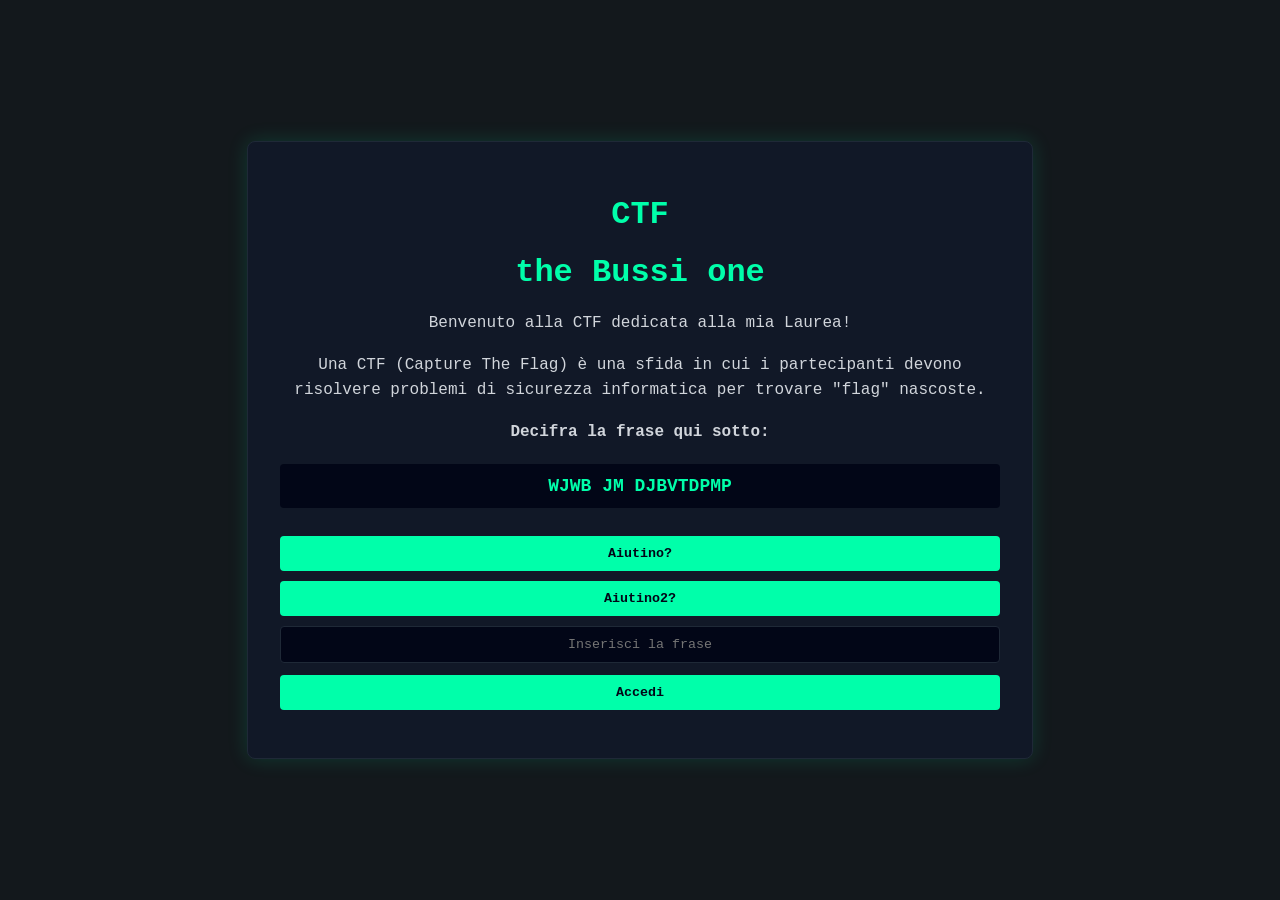
<file: index.html>
<!DOCTYPE html>
<html lang="it">
<head>
  <meta charset="UTF-8">
  <title>CTF Laurea</title>
  <meta name="viewport" content="width=device-width, initial-scale=1.0, maximum-scale=1.0">
  <link rel="stylesheet" href="style.css">
</head>

<body>
  <div class="container final">

    <h1>CTF</h1>
    <h1>the Bussi one</h1>

    <p>
      Benvenuto alla CTF dedicata alla mia Laurea!
    </p>

    <p>
      Una CTF (Capture The Flag) è una sfida in cui i partecipanti devono risolvere problemi di sicurezza informatica per trovare "flag" nascoste.
    </p>

    <p><strong>Decifra la frase qui sotto:</strong></p>

    <pre style="font-size: 18px;"><strong>WJWB JM DJBVTDPMP</strong></pre>

    <!-- HINT 1 -->
    <button onclick="toggle('hint1')" style="margin-top:10px;">Aiutino?</button>
    <p id="hint1" style="display:none; margin-top:8px;">
      <em>Date a <strong>Cesare</strong> quel che è di <strong>Cesare</strong></em>
    </p>

    <!-- HINT 2 -->
    <button onclick="toggle('hint2')" style="margin-top:10px;">Aiutino2?</button>
    <p id="hint2" style="display:none; margin-top:8px;">
      <em>La A è B, la B è C…</em>
    </p>

    <!-- ANSWER -->
    <input type="text" id="answer" placeholder="Inserisci la frase" style="text-align:center;">
    <button onclick="check()">Accedi</button>

    <p id="result"></p>

  </div>

<script>
function toggle(id){
  const el = document.getElementById(id);
  el.style.display = el.style.display === "none" ? "block" : "none";
}

function check() {
  const input = document
    .getElementById("answer")
    .value
    .trim()
    .toUpperCase();

  if (input === "VIVA IL CIAUSCOLO") {
    window.location.href = "final.html";
  } else {
    document.getElementById("result").innerText = "❌ Risposta errata";
  }
}
</script>

</body>
</html>
</file>
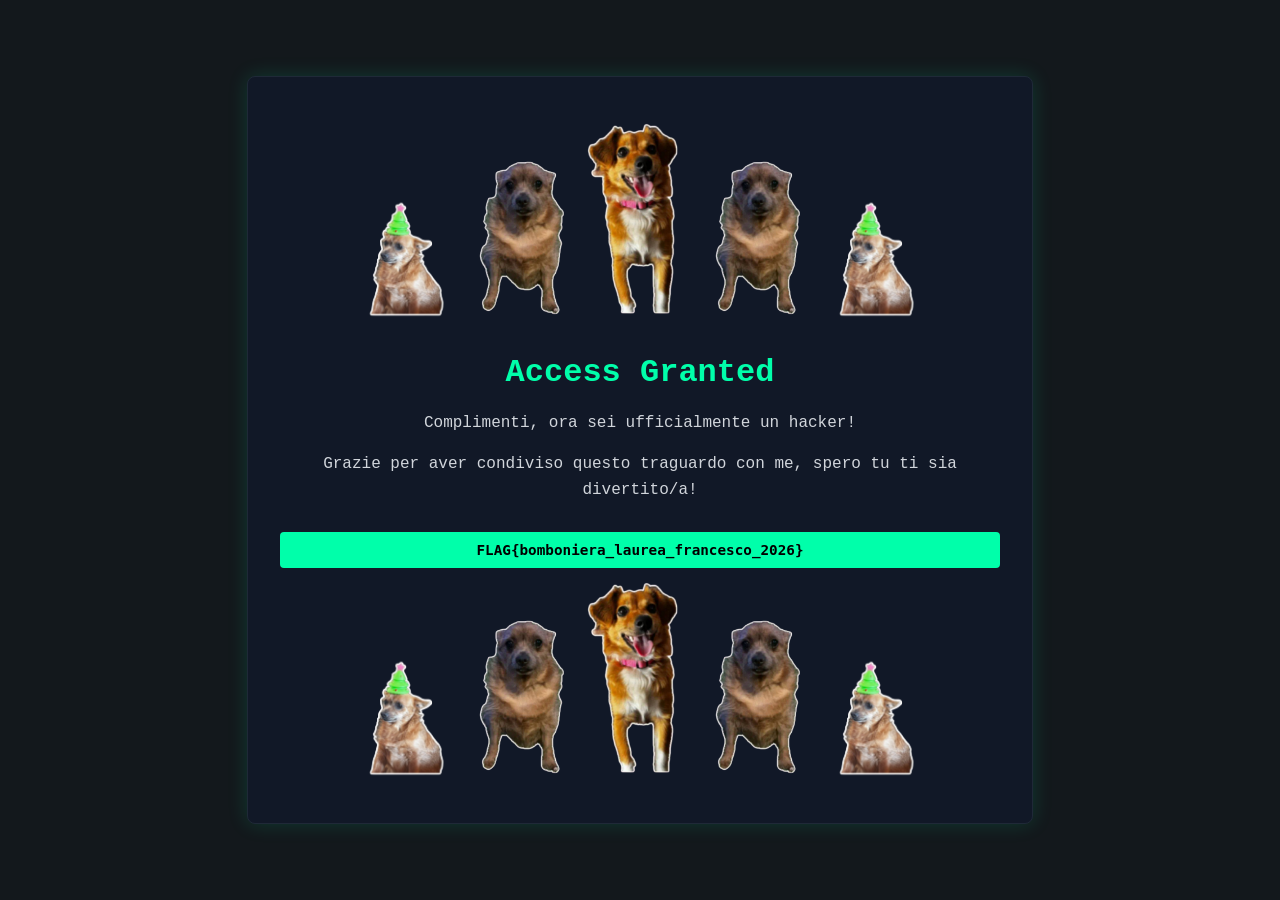
<file: final.html>
<!DOCTYPE html>
<html lang="it">
<head>
  <meta charset="UTF-8">
  <meta name="viewport" content="width=device-width, initial-scale=1.0, maximum-scale=1.0">
  <link rel="stylesheet" href="style.css">
  <title>CTF Completata</title>

  <style>
    /* ensures the flag text is black even if CSS overrides it */
    .flag{
      color: black;
      font-family: monospace;   /* keeps CTF-style look */
      padding: 10px 16px;
      cursor: pointer;
    }
  </style>
</head>

<body>
  <div class="container final">

    <img class="bina" src="bina.png" style="margin:0 auto; max-width:15%;" alt="bina">
    <img class="bina" src="bina2.png" style="margin:0 auto; max-width:15%;" alt="bina">
    <img class="bina" src="bella.png" style="margin:0 auto; max-width:15%;">
    <img class="bina" src="bina2.png" style="margin:0 auto; max-width:15%;" alt="bina">
    <img class="bina" src="bina.png" style="margin:0 auto; max-width:15%;" alt="bina">

    <h1>Access Granted</h1>

    <p>Complimenti, ora sei ufficialmente un hacker!</p>
    <p>Grazie per aver condiviso questo traguardo con me, spero tu ti sia divertito/a!</p>

    <!-- FLAG BUTTON -->
    <button class="flag" onclick="window.location.href='secret.html'">
      FLAG{bomboniera_laurea_francesco_2026}
    </button>

    <img class="bina" src="bina.png" style="margin:0 auto; max-width:15%;" alt="bina">
    <img class="bina" src="bina2.png" style="margin:0 auto; max-width:15%;" alt="bina">
    <img class="bina" src="bella.png" style="margin:0 auto; max-width:15%;">
    <img class="bina" src="bina2.png" style="margin:0 auto; max-width:15%;" alt="bina">
    <img class="bina" src="bina.png" style="margin:0 auto; max-width:15%;" alt="bina">

  </div>
</body>
</html>
</file>
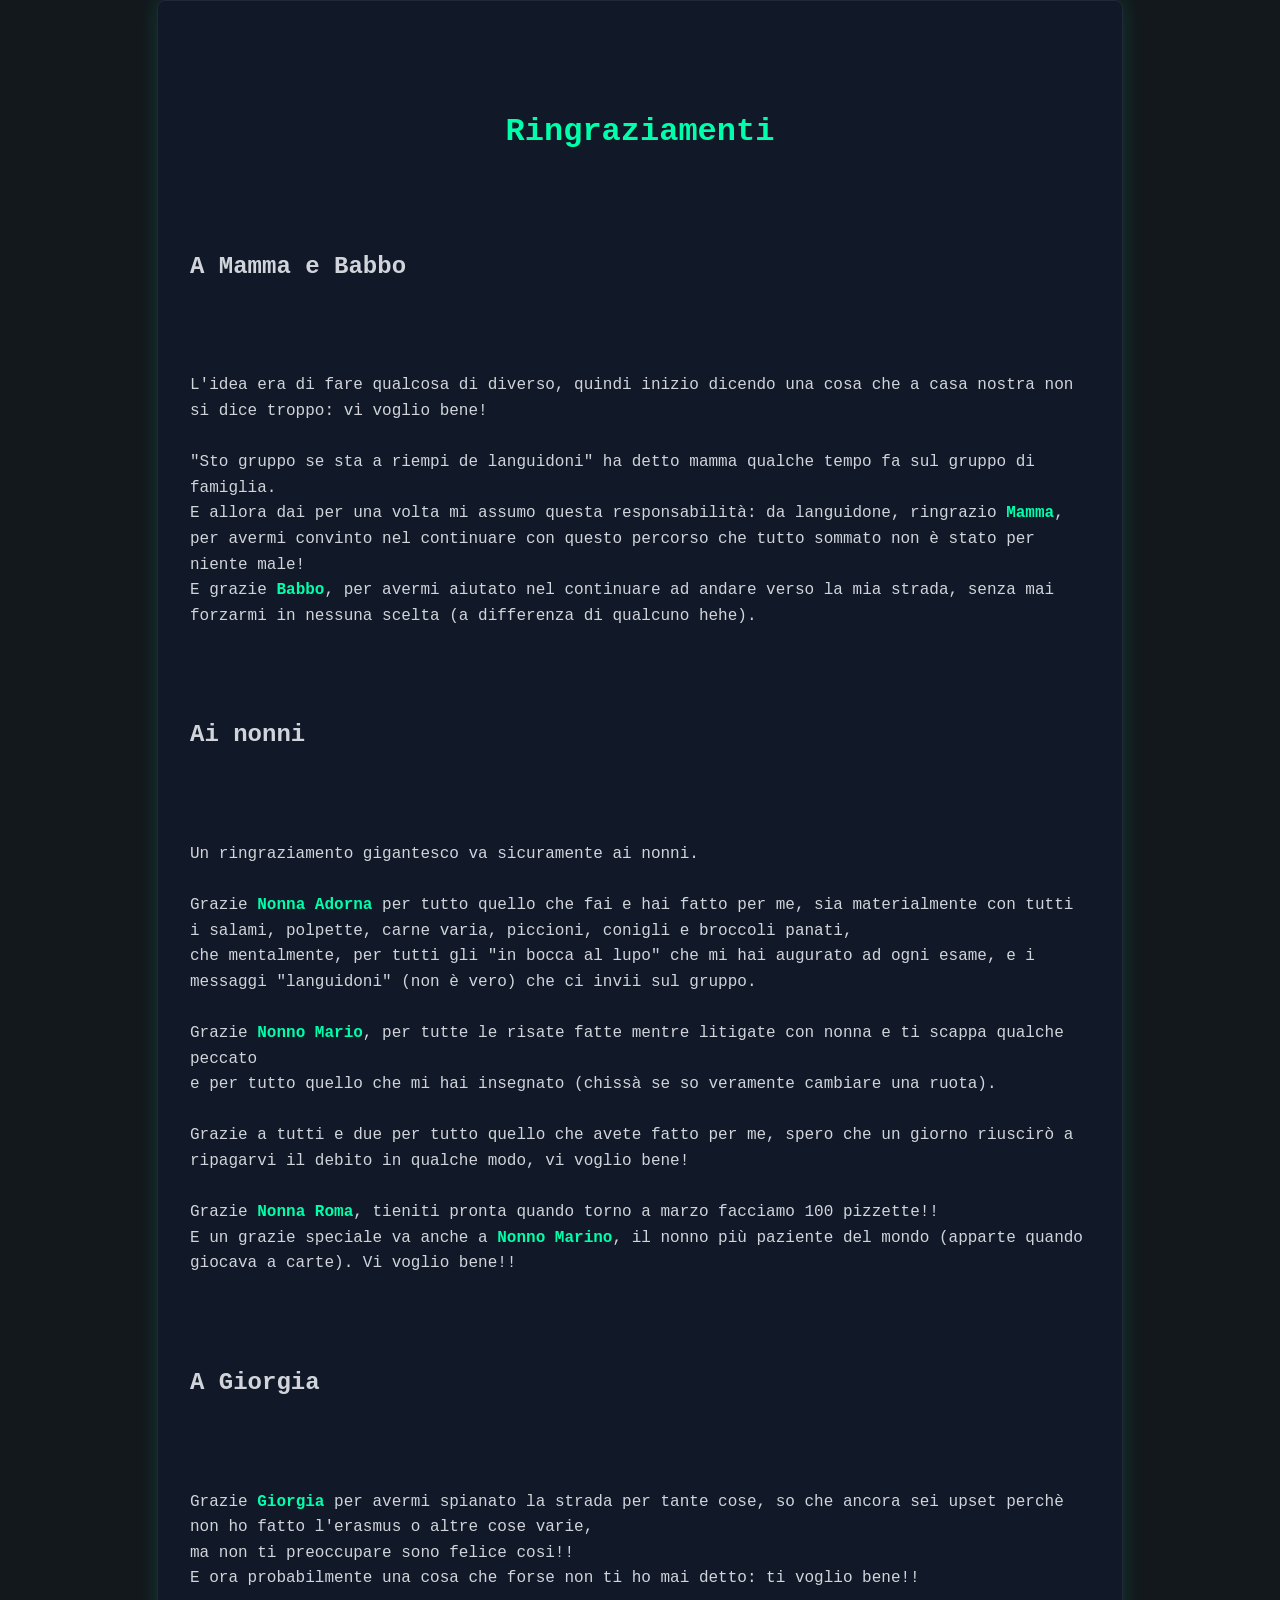
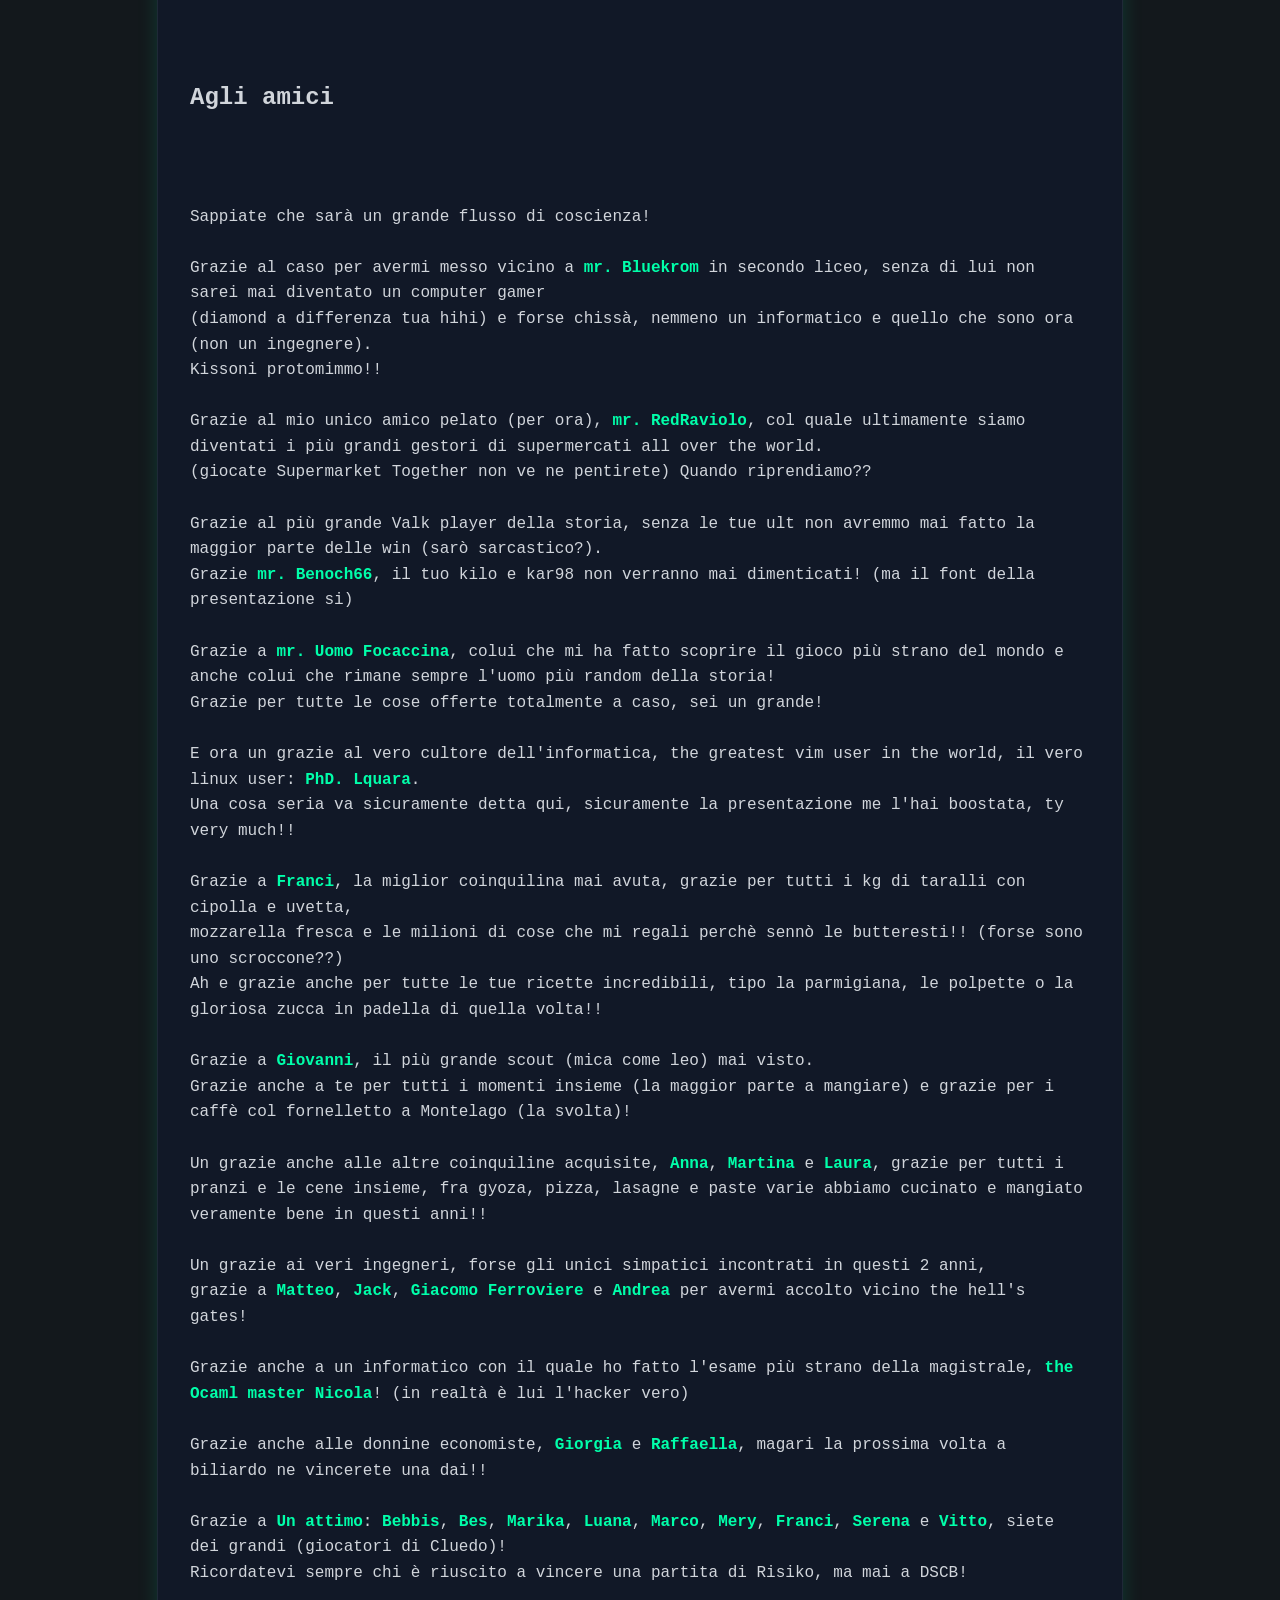
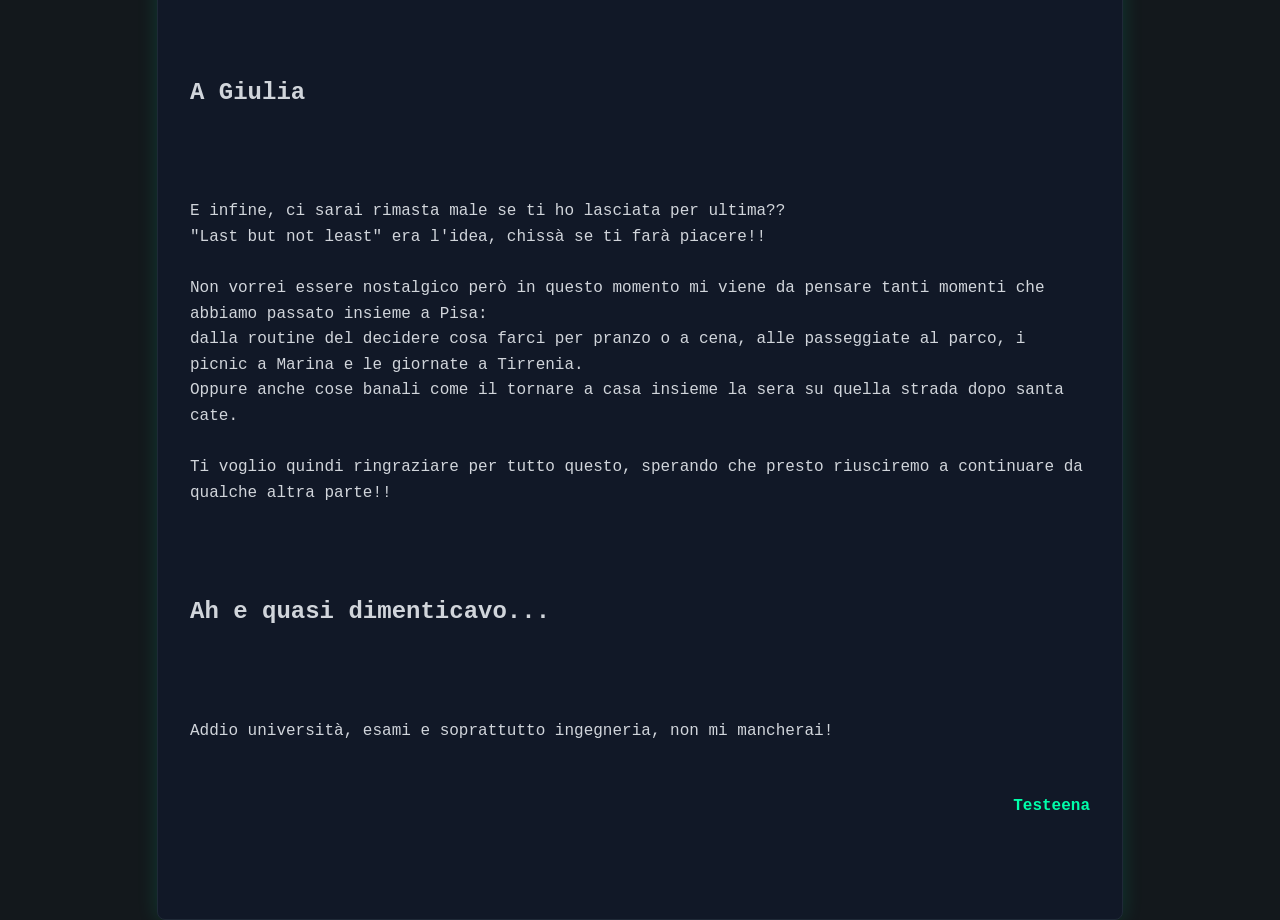
<file: secret.html>
<!DOCTYPE html>
<html lang="it">
<head>
  <meta charset="UTF-8">
  <meta name="viewport" content="width=device-width, initial-scale=1.0">
  <link rel="stylesheet" href="style.css">
  <title>Ringraziamenti</title>

  <style>
    .thanks{
      max-width: 900px;
      margin: auto;
      text-align: left;
      line-height: 1.6;
      white-space: pre-line;
    }
  </style>
</head>

<body>
  <div class="container final thanks">

<h1>Ringraziamenti</h1>

<h2>A Mamma e Babbo</h2>
<p>
L'idea era di fare qualcosa di diverso, quindi inizio dicendo una cosa che a casa nostra non si dice troppo: vi voglio bene!

"Sto gruppo se sta a riempi de languidoni" ha detto mamma qualche tempo fa sul gruppo di famiglia.
E allora dai per una volta mi assumo questa responsabilità: da languidone, ringrazio <span class="name">Mamma</span>, per avermi convinto nel continuare con questo percorso che tutto sommato non è stato per niente male!
E grazie <span class="name">Babbo</span>, per avermi aiutato nel continuare ad andare verso la mia strada, senza mai forzarmi in nessuna scelta (a differenza di qualcuno hehe).
</p>

<h2>Ai nonni</h2>
<p>
Un ringraziamento gigantesco va sicuramente ai nonni.

Grazie <span class="name">Nonna Adorna</span> per tutto quello che fai e hai fatto per me, sia materialmente con tutti i salami, polpette, carne varia, piccioni, conigli e broccoli panati,
che mentalmente, per tutti gli "in bocca al lupo" che mi hai augurato ad ogni esame, e i messaggi "languidoni" (non è vero) che ci invii sul gruppo.

Grazie <span class="name">Nonno Mario</span>, per tutte le risate fatte mentre litigate con nonna e ti scappa qualche peccato
e per tutto quello che mi hai insegnato (chissà se so veramente cambiare una ruota).

Grazie a tutti e due per tutto quello che avete fatto per me, spero che un giorno riuscirò a ripagarvi il debito in qualche modo, vi voglio bene!

Grazie <span class="name">Nonna Roma</span>, tieniti pronta quando torno a marzo facciamo 100 pizzette!!
E un grazie speciale va anche a <span class="name">Nonno Marino</span>, il nonno più paziente del mondo (apparte quando giocava a carte). Vi voglio bene!!
</p>

<h2>A Giorgia</h2>
<p>
Grazie <span class="name">Giorgia</span> per avermi spianato la strada per tante cose, so che ancora sei upset perchè non ho fatto l'erasmus o altre cose varie,
ma non ti preoccupare sono felice cosi!!
E ora probabilmente una cosa che forse non ti ho mai detto: ti voglio bene!!
</p>

<h2>Agli amici</h2>
<p>
Sappiate che sarà un grande flusso di coscienza!

Grazie al caso per avermi messo vicino a <span class="name">mr. Bluekrom</span> in secondo liceo, senza di lui non sarei mai diventato un computer gamer
(diamond a differenza tua hihi) e forse chissà, nemmeno un informatico e quello che sono ora (non un ingegnere).
Kissoni protomimmo!!

Grazie al mio unico amico pelato (per ora), <span class="name">mr. RedRaviolo</span>, col quale ultimamente siamo diventati i più grandi gestori di supermercati all over the world.
(giocate Supermarket Together non ve ne pentirete) Quando riprendiamo??

Grazie al più grande Valk player della storia, senza le tue ult non avremmo mai fatto la maggior parte delle win (sarò sarcastico?).
Grazie <span class="name">mr. Benoch66</span>, il tuo kilo e kar98 non verranno mai dimenticati! (ma il font della presentazione si)

Grazie a <span class="name">mr. Uomo Focaccina</span>, colui che mi ha fatto scoprire il gioco più strano del mondo e anche colui che rimane sempre l'uomo più random della storia!
Grazie per tutte le cose offerte totalmente a caso, sei un grande!

E ora un grazie al vero cultore dell'informatica, the greatest vim user in the world, il vero linux user: <span class="name">PhD. Lquara</span>.
Una cosa seria va sicuramente detta qui, sicuramente la presentazione me l'hai boostata, ty very much!!

Grazie a <span class="name">Franci</span>, la miglior coinquilina mai avuta, grazie per tutti i kg di taralli con cipolla e uvetta,
mozzarella fresca e le milioni di cose che mi regali perchè sennò le butteresti!! (forse sono uno scroccone??)
Ah e grazie anche per tutte le tue ricette incredibili, tipo la parmigiana, le polpette o la gloriosa zucca in padella di quella volta!!

Grazie a <span class="name">Giovanni</span>, il più grande scout (mica come leo) mai visto.
Grazie anche a te per tutti i momenti insieme (la maggior parte a mangiare) e grazie per i caffè col fornelletto a Montelago (la svolta)!

Un grazie anche alle altre coinquiline acquisite, <span class="name">Anna</span>, <span class="name">Martina</span> e <span class="name">Laura</span>, grazie per tutti i pranzi e le cene insieme, fra gyoza, pizza, lasagne e paste varie abbiamo cucinato e mangiato veramente bene in questi anni!!

Un grazie ai veri ingegneri, forse gli unici simpatici incontrati in questi 2 anni,
grazie a <span class="name">Matteo</span>, <span class="name">Jack</span>, <span class="name">Giacomo Ferroviere</span> e <span class="name">Andrea</span> per avermi accolto vicino the hell's gates!

Grazie anche a un informatico con il quale ho fatto l'esame più strano della magistrale, <span class="name">the Ocaml master Nicola</span>! (in realtà è lui l'hacker vero)

Grazie anche alle donnine economiste, <span class="name">Giorgia</span> e <span class="name">Raffaella</span>, magari la prossima volta a biliardo ne vincerete una dai!!

Grazie a <span class="name">Un attimo</span>: <span class="name">Bebbis</span>, <span class="name">Bes</span>, <span class="name">Marika</span>, <span class="name">Luana</span>, <span class="name">Marco</span>, <span class="name">Mery</span>, <span class="name">Franci</span>, <span class="name">Serena</span> e <span class="name">Vitto</span>, siete dei grandi (giocatori di Cluedo)!
Ricordatevi sempre chi è riuscito a vincere una partita di Risiko, ma mai a DSCB!
</p>

<h2>A Giulia</h2>
<p>
E infine, ci sarai rimasta male se ti ho lasciata per ultima??
"Last but not least" era l'idea, chissà se ti farà piacere!!

Non vorrei essere nostalgico però in questo momento mi viene da pensare tanti momenti che abbiamo passato insieme a Pisa:
dalla routine del decidere cosa farci per pranzo o a cena, alle passeggiate al parco, i picnic a Marina e le giornate a Tirrenia.
Oppure anche cose banali come il tornare a casa insieme la sera su quella strada dopo santa cate.

Ti voglio quindi ringraziare per tutto questo, sperando che presto riusciremo a continuare da qualche altra parte!!
</p>

<h2>Ah e quasi dimenticavo...</h2>
<p>
  Addio università, esami e soprattutto ingegneria, non mi mancherai!
  <span class="name" style="display:block; text-align:right; margin-top:24px;">
    Testeena
  </span>
</p>
  </div>
</body>
</html>
</file>
<file: style.css>
* {
  font-family: 'Courier new', monospace;
}

body {
  margin: 0;
  padding: 0;
  background-color: #13181c;;
  color: #d1d5db;
  display: flex;
  justify-content: center;
  align-items: center;
  min-height: 100vh;
}

/* Container */
.container {
  background-color: #111827;
  border: 1px solid #1f2937;
  border-radius: 8px;
  padding: 32px;
  max-width: 720px;
  margin-left: 10px;
  margin-right: 10px;
  width: 95%;
  box-shadow: 0 0 20px rgba(0, 255, 170, 0.15);
}

/* Titoli */
h1 {
  color: #00ffaa;
  margin-bottom: 20px;
  text-align: center;
}

/* Testo */
p {
  line-height: 1.6;
}

/* Codice */
pre {
  background-color: #020617;
  color: #00ffaa;
  padding: 12px;
  border-radius: 4px;
  overflow-x: auto;
}

/* Input */
input {
  width: 100%;
  padding: 10px;
  margin-top: 10px;
  background-color: #020617;
  border: 1px solid #1f2937;
  color: #d1d5db;
  border-radius: 4px;
  font-family: inherit;
  box-sizing: border-box;
}

/* Bottone */
button {
  width: 100%;
  margin-top: 12px;
  padding: 10px;
  background-color: #00ffaa;
  color: #020617;
  border: none;
  border-radius: 4px;
  font-weight: bold;
  cursor: pointer;
}

button:hover {
  background-color: #00e69a;
}

/* Messaggi */
#result {
  margin-top: 10px;
  color: #f87171;
  text-align: center;
}

/* Flag */
.flag {
  text-align: center;
  color: #00ffaa;
  font-size: 1.1em;
}

.final {
  text-align: center;
}

.name {
  color: #00ffaa;   /* stesso verde di h1 */
  font-weight: bold;
}

@media (max-width: 480px) {
  .container {
    padding: 24px;
  }

  h1 {
    font-size: 1.5em;
  }

  button {
    font-size: 1.1em;
    padding: 14px;
  }

  pre {
    font-size: 0.9em;
  }
}
</file>
